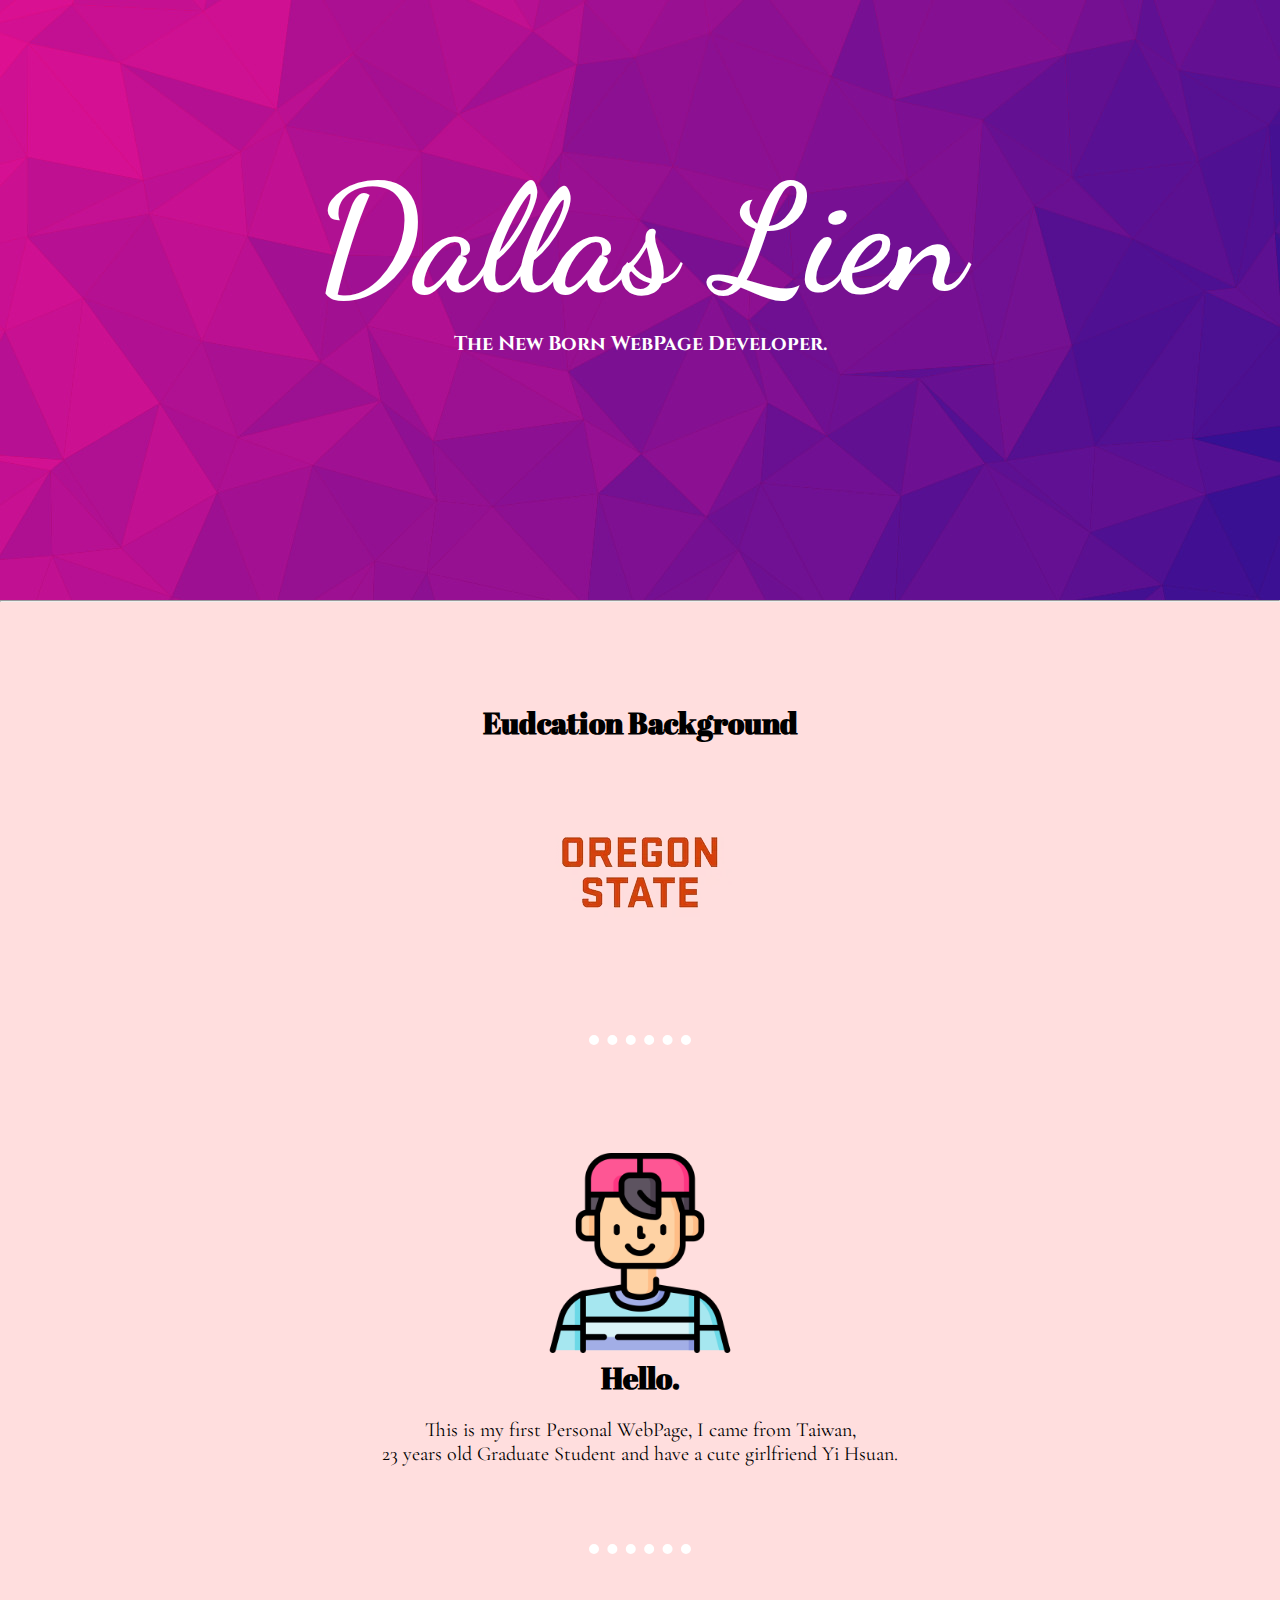
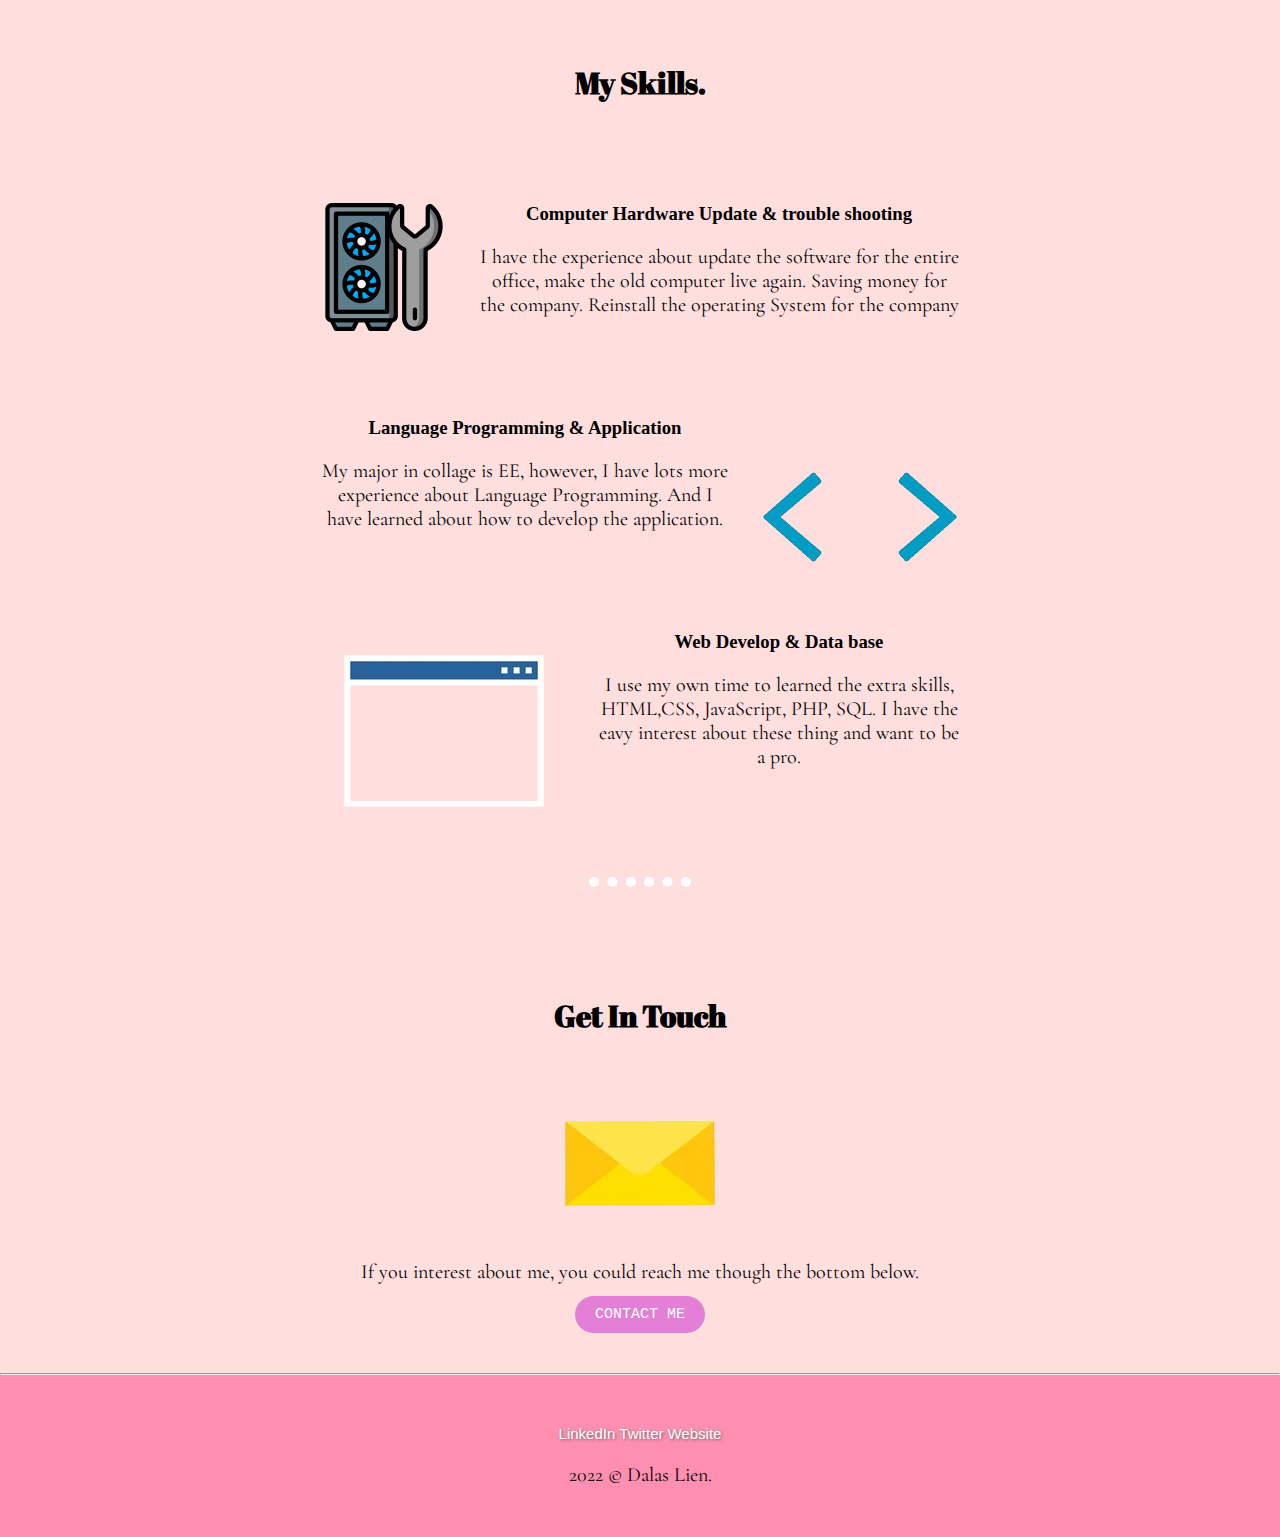
<file: index.html>
<!DOCTYPE html>
<html lang="en" dir="ltr">

<head>
  <meta charset="utf-8">
  <link rel="stylesheet" href="CSS/styles.css">
  <link rel="icon" href="favicon.ico">
  <title>Dallas's WebPage</title>
  <link rel="preconnect" href="https://fonts.googleapis.com">
  <link rel="preconnect" href="https://fonts.gstatic.com" crossorigin>
  <link href="https://fonts.googleapis.com/css2?family=Dancing+Script:wght@600&family=Lobster&family=Square+Peg&display=swap" rel="stylesheet">
  <link rel="preconnect" href="https://fonts.googleapis.com">
  <link rel="preconnect" href="https://fonts.gstatic.com" crossorigin>
  <link href="https://fonts.googleapis.com/css2?family=Cinzel:wght@600&family=Dancing+Script:wght@600&family=Lobster&family=Square+Peg&display=swap" rel="stylesheet">
  <link rel="preconnect" href="https://fonts.googleapis.com">
  <link rel="preconnect" href="https://fonts.gstatic.com" crossorigin>
  <link href="https://fonts.googleapis.com/css2?family=Abril+Fatface&family=Cinzel:wght@600&family=Dancing+Script:wght@600&family=Lobster&family=Square+Peg&display=swap" rel="stylesheet">
  <link rel="preconnect" href="https://fonts.googleapis.com">
  <link rel="preconnect" href="https://fonts.gstatic.com" crossorigin>
  <link href="https://fonts.googleapis.com/css2?family=Cormorant+Garamond&display=swap" rel="stylesheet">
</head>

<body>
  <div class="first-container">
    <h1 class="Name"><b>Dallas Lien</b></h1>
    <h2 class="Vice-heading">The New Born WebPage Developer.</h2>
  </div>
  <hr class="regular-hr">
  <div class="middle-container">
    <div class="education">
      <h2>Eudcation Background</h2>
      <img class="school" src="image/osu.webp" alt="school-badge">
    </div>

    <hr class="dothr">
    <div class="profile">
      <img class="head" src="image/son.png" alt="human-head">
      <h2>Hello.</h2>
      <p>This is my first Personal WebPage, I came from Taiwan, <br>23 years old Graduate Student and have a cute girlfriend Yi Hsuan.</p>
    </div>
    <hr class="dothr">

    <div class="skills">
      <h2>My Skills.</h2>
      <div class="skill-row">
        <img class="skill-icon1" src="image/4617816.png" alt="job-skills">
        <h3>Computer Hardware Update & trouble shooting</h3>
        <p>I have the experience about update the software for the entire office, make the old computer live again. Saving money for the company. Reinstall the operating System for the company </p>
      </div>
      <div class="skill-row">
        <img class="skill-icon2" src="image/code.webp" alt="job-skills2">
        <h3>Language Programming & Application </h3>
        <p>My major in collage is EE, however, I have lots more experience about Language Programming. And I have learned about how to develop the application. </p>
      </div>


      <div class="skill-row">
        <img class="skill-icon1" src="image/200.webp" alt="job-skills2">
        <h3>Web Develop & Data base </h3>
        <p>I use my own time to learned the extra skills, HTML,CSS, JavaScript, PHP, SQL. I have the eavy interest about these thing and want to be a pro. </p>
      </div>

    </div>
    <hr class="dothr">
    <div class="contact-me">
      <h2>Get In Touch</h2>
      <img src="image/200w.webp" alt="emil" class="skills-icon">
      <p>If you interest about me, you could reach me though the bottom below.</p>
      <a class="btn" href="mailto:force.nick@gmail.com">CONTACT ME</a>
    </div>
  </div>
  <hr class="regular-hr">

  <div class="bottom-container">
    <a class="footer-link" href="https://www.linkedin.com/">LinkedIn</a>
    <a class="footer-link" href="https://twitter.com/">Twitter</a>
    <a class="footer-link" href="https://www.appbrewery.co/">Website</a>
    <p>2022 © Dalas Lien.</p>
  </div>





</body>

</html>
</file>
<file: CSS/styles.css>
.first-container{
  background-image: url("../image/backgroung.jpeg");
  height:600px;
  width: 100%;
}
body{
  margin:0px;
  text-align:center;
}
.Name{
  font-family: 'Dancing Script', cursive;
  font-weight: bold;
  font-size: 150px;
  color: White;
  margin: 0px;
  padding-top: 150px;
}
.regular-hr{
  margin:0px;
}
.dothr{
  border-style:dotted none none;
  border-width:10px;
  width: 8%;
  color:white;
}
.school{
  background-color: transparent;
  padding-top:30px;
}
.education{
  padding-top: 100px;
  padding-bottom:50px;
}
p{
  font-family: 'Cormorant Garamond', serif;
  font-size: 20px;
}
h2{
  font-family: 'Abril Fatface', cursive;
  font-size: 30px;
  margin: 0;
}
.Vice-heading{
  color: white;
  font-family: 'Cinzel', serif;
  font-size: 20px;
}
.head{
  width:200px;
  height:200px;
}
.profile{
padding-top:100px ;
padding-bottom:50px;
}
.middle-container{
  background-color: #FFDEDE;
}
.skill-row{
  width:50%;
  margin:100px auto 50px auto;
}
.skill-icon1{
  float:left;
  margin-right:30px;
}
.skill-icon2{
  float:right;
  margin-left:30px;
}
.skills{
  padding-top:100px ;
  padding-bottom:50px;
}
.contact-me{
  padding-top:100px ;
  padding-bottom:50px;
}
.bottom-container{
  background-color:#FF8FB1;
  padding-top: 50px;
  padding-bottom: 30px;
}
.btn {
  -webkit-border-radius: 28;
  -moz-border-radius: 28;
  border-radius: 28px;
  font-family: Courier New;
  color: #ffffff;
  font-size: 15px;
  background: #e37fd6;
  padding: 10px 20px 10px 20px;
  text-decoration: none;
}

.btn:hover {
  background: #edf2f5;
  text-decoration: none;
}

.footer-link{
  -webkit-border-radius: 22;
  -moz-border-radius: 22;
  border-radius: 22px;
  text-shadow: 1px 1px 3px #666666;
  font-family: Arial;
  color: white;
  font-size: 15px;
  text-decoration: none;
}
</file>
